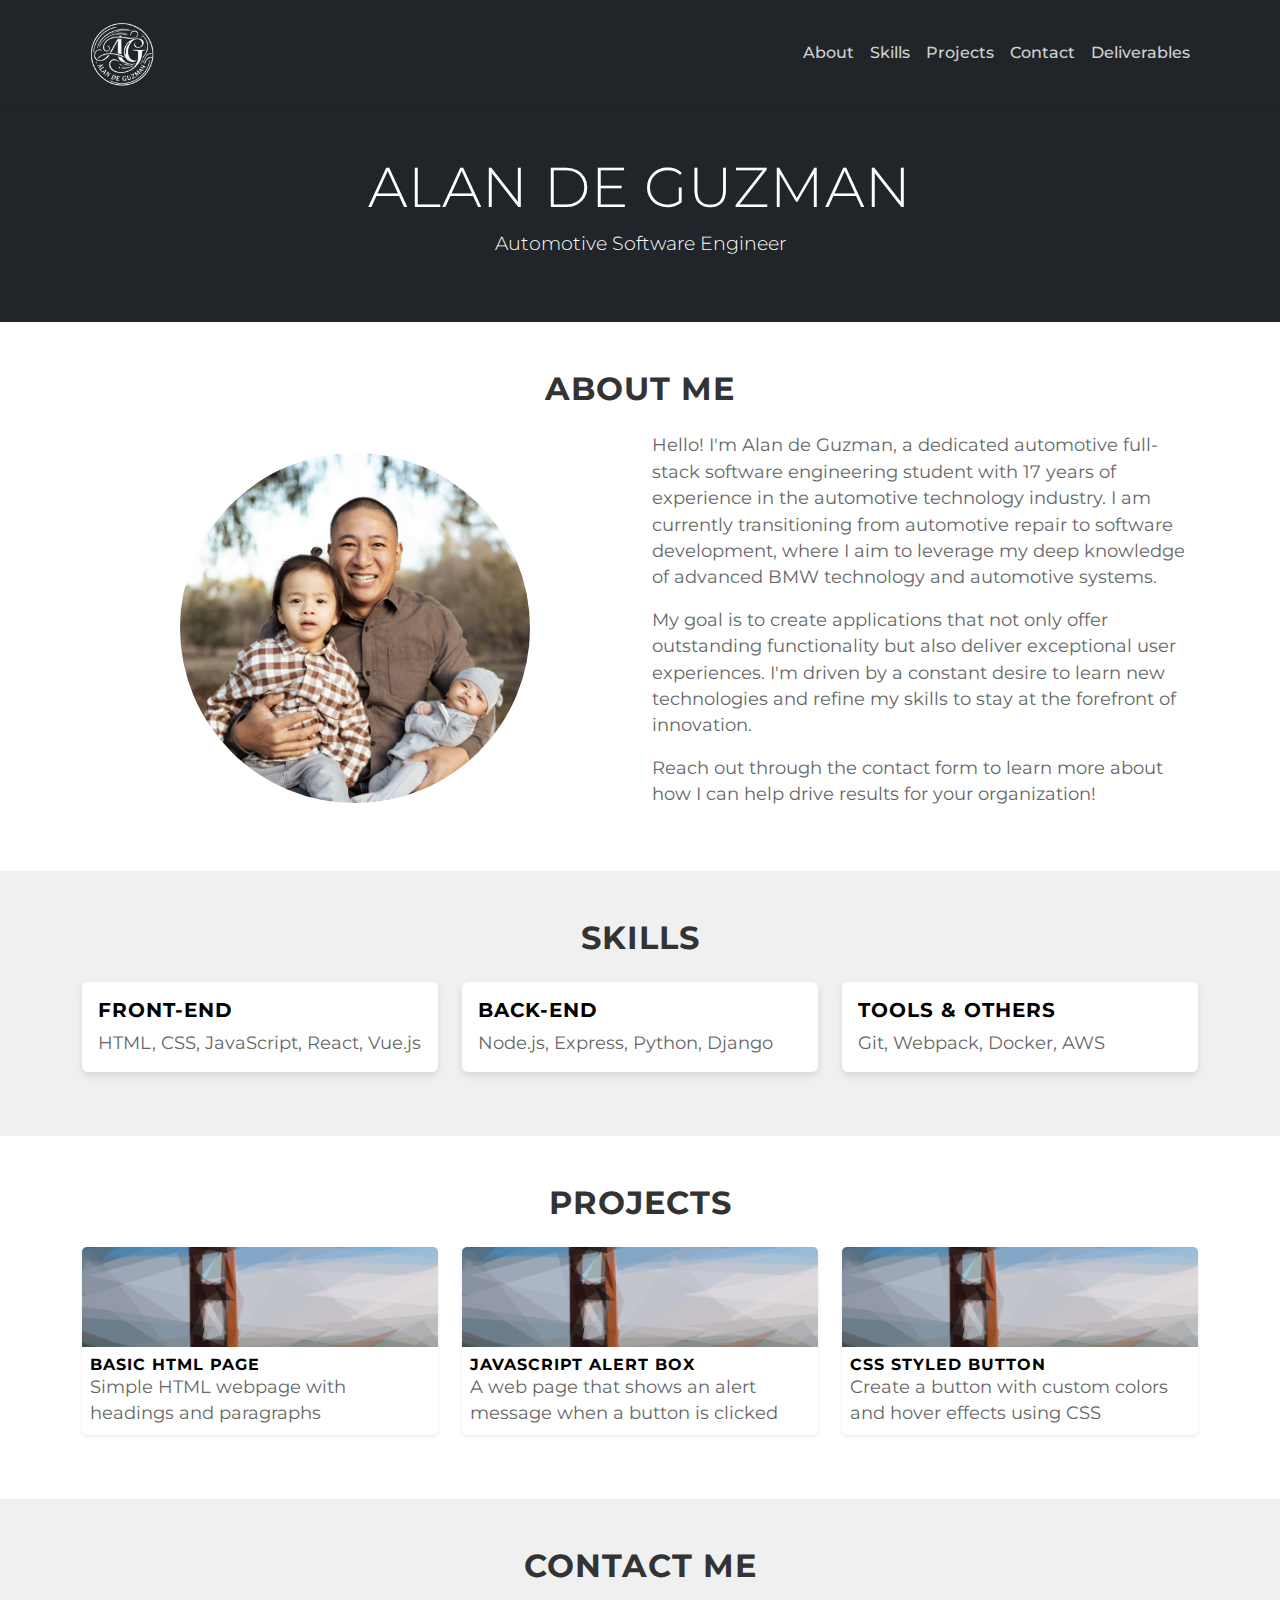
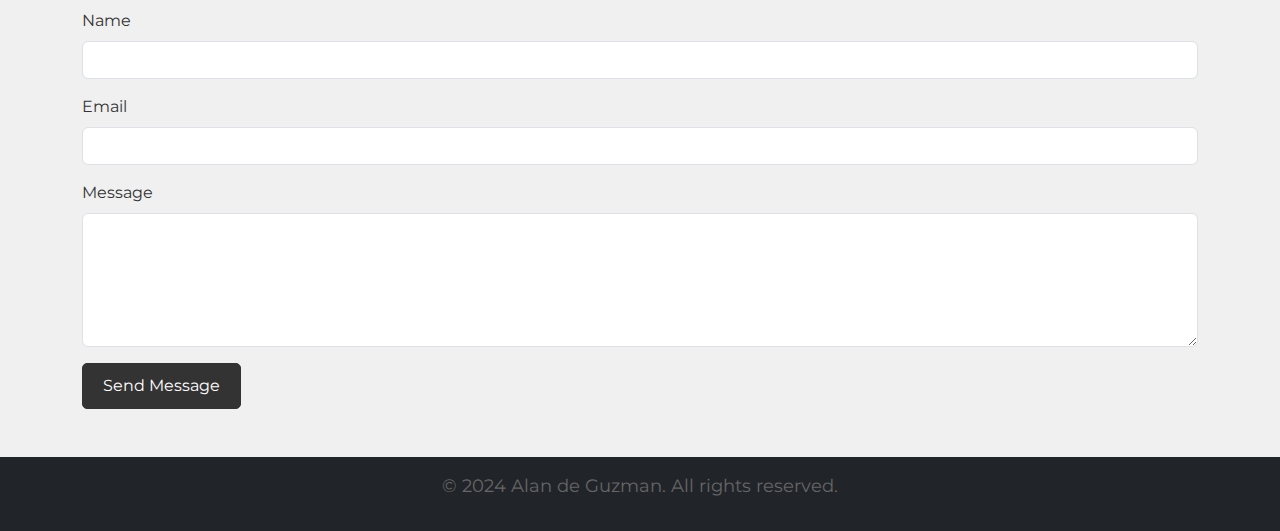
<file: index.html>
<!DOCTYPE html>
<html lang="en">
<head>
    <!-- Existing head content -->
    <meta charset="UTF-8">
    <meta name="viewport" content="width=device-width, initial-scale=1.0">
    <title>Alan de Guzman - Web Developer</title>
    <link href="https://cdn.jsdelivr.net/npm/bootstrap@5.3.0/dist/css/bootstrap.min.css" rel="stylesheet">
    <link href="css/styles.css" rel="stylesheet">
</head>
<body>
    <!-- Navbar -->
    <nav class="navbar navbar-expand-lg navbar-dark bg-dark">
        <div class="container">
            <a class="navbar-brand" href="index.html">
                <img src="images/website_logo2.png" alt="Website Logo" height="80">
            </a>
            <button class="navbar-toggler" type="button" data-bs-toggle="collapse" data-bs-target="#navbarNav" 
                    aria-controls="navbarNav" aria-expanded="false" aria-label="Toggle navigation">
                <span class="navbar-toggler-icon"></span>
            </button>
            <div class="collapse navbar-collapse" id="navbarNav">
                <ul class="navbar-nav ms-auto">
                    <li class="nav-item">
                        <a class="nav-link" href="#about">About</a>
                    </li>
                    <li class="nav-item">
                        <a class="nav-link" href="#skills">Skills</a>
                    </li>
                    <li class="nav-item">
                        <a class="nav-link" href="#projects">Projects</a>
                    </li>
                    <li class="nav-item">
                        <a class="nav-link" href="#contact">Contact</a>
                    </li>
                    <!-- New Deliverables Link -->
                    <li class="nav-item">
                        <a class="nav-link" href="deliverables.html">Deliverables</a>
                    </li>
                </ul>
            </div>
        </div>
    </nav>
    <!-- Header -->
    <header class="bg-dark text-white text-center py-5">
        <div class="container">
            <h1 class="display-4">Alan de Guzman</h1>
            <p class="lead">Automotive Software Engineer</p>
        </div>
    </header>
    <main>
        <!-- About Section -->
        <section id="about" class="py-5">
            <div class="container">
                <h2 class="text-center mb-4">About Me</h2>
                <div class="row">
                    <div class="col-md-6 d-flex justify-content-center align-items-center mb-4 mb-md-0">
                        <img src="images/headshot.jpg" alt="Alan de Guzman" class="img-fluid rounded-circle" style="max-width: 350px;">
                    </div>
                    <div class="col-md-6">
                        <p>Hello! I'm Alan de Guzman, a dedicated automotive full-stack software engineering student with 17 years of experience in the automotive technology industry. I am currently transitioning from automotive repair to software development, where I aim to leverage my deep knowledge of advanced BMW technology and automotive systems.</p>
                        <p>My goal is to create applications that not only offer outstanding functionality but also deliver exceptional user experiences. I'm driven by a constant desire to learn new technologies and refine my skills to stay at the forefront of innovation.</p>
                        <p>Reach out through the contact form to learn more about how I can help drive results for your organization!</p>
                    </div>
                </div>
            </div>
        </section>
        <!-- Skills Section -->
        <section id="skills" class="py-5 bg-light">
            <div class="container">
                <h2 class="text-center mb-4">Skills</h2>
                <div class="row">
                    <div class="col-md-4 mb-3">
                        <div class="card">
                            <div class="card-body">
                                <h5 class="card-title">Front-end</h5>
                                <p class="card-text">HTML, CSS, JavaScript, React, Vue.js</p>
                            </div>
                        </div>
                    </div>
                    <div class="col-md-4 mb-3">
                        <div class="card">
                            <div class="card-body">
                                <h5 class="card-title">Back-end</h5>
                                <p class="card-text">Node.js, Express, Python, Django</p>
                            </div>
                        </div>
                    </div>
                    <div class="col-md-4 mb-3">
                        <div class="card">
                            <div class="card-body">
                                <h5 class="card-title">Tools & Others</h5>
                                <p class="card-text">Git, Webpack, Docker, AWS</p>
                            </div>
                        </div>
                    </div>
                </div>
            </div>
        </section>
        <!-- Projects Section -->
        <section id="projects" class="py-5">
            <div class="container">
                <h2 class="text-center mb-4">Projects</h2>
                <div class="row" id="project-list">
                    <!-- Projects will be dynamically added here -->
                </div>
            </div>
        </section>
        <!-- Contact Section -->
        <section id="contact" class="py-5 bg-light">
            <div class="container">
                <h2 class="text-center mb-4">Contact Me</h2>
                <form id="contact-form" action="https://formspree.io/f/xkgwdvja" method="POST">
                    <div class="mb-3">
                        <label for="name" class="form-label">Name</label>
                        <input type="text" class="form-control" id="name" name="name" required>
                    </div>
                    <div class="mb-3">
                        <label for="email" class="form-label">Email</label>
                        <input type="email" class="form-control" id="email" name="email" required>
                    </div>
                    <div class="mb-3">
                        <label for="message" class="form-label">Message</label>
                        <textarea class="form-control" id="message" name="message" rows="5" required></textarea>
                    </div>
                    <!-- Hidden input to disable Formspree CAPTCHA -->
                    <input type="hidden" name="_captcha" value="false">
                    <!-- Redirect to a custom thank you page (optional) -->
                    <input type="hidden" name="_next" value="thankyou.html">
                    <button type="submit" class="btn btn-dark">Send Message</button>
                </form>
            </div>
        </section>
        <!-- Footer Section -->
        <footer class="bg-dark text-white text-center py-3">
            <div class="container">
                <p>&copy; 2024 Alan de Guzman. All rights reserved.</p>
            </div>
        </footer>
    </main>
    <script src="https://cdn.jsdelivr.net/npm/bootstrap@5.3.0/dist/js/bootstrap.bundle.min.js"></script>
    <script src="script.js"></script>
</body>
</html>
</file>
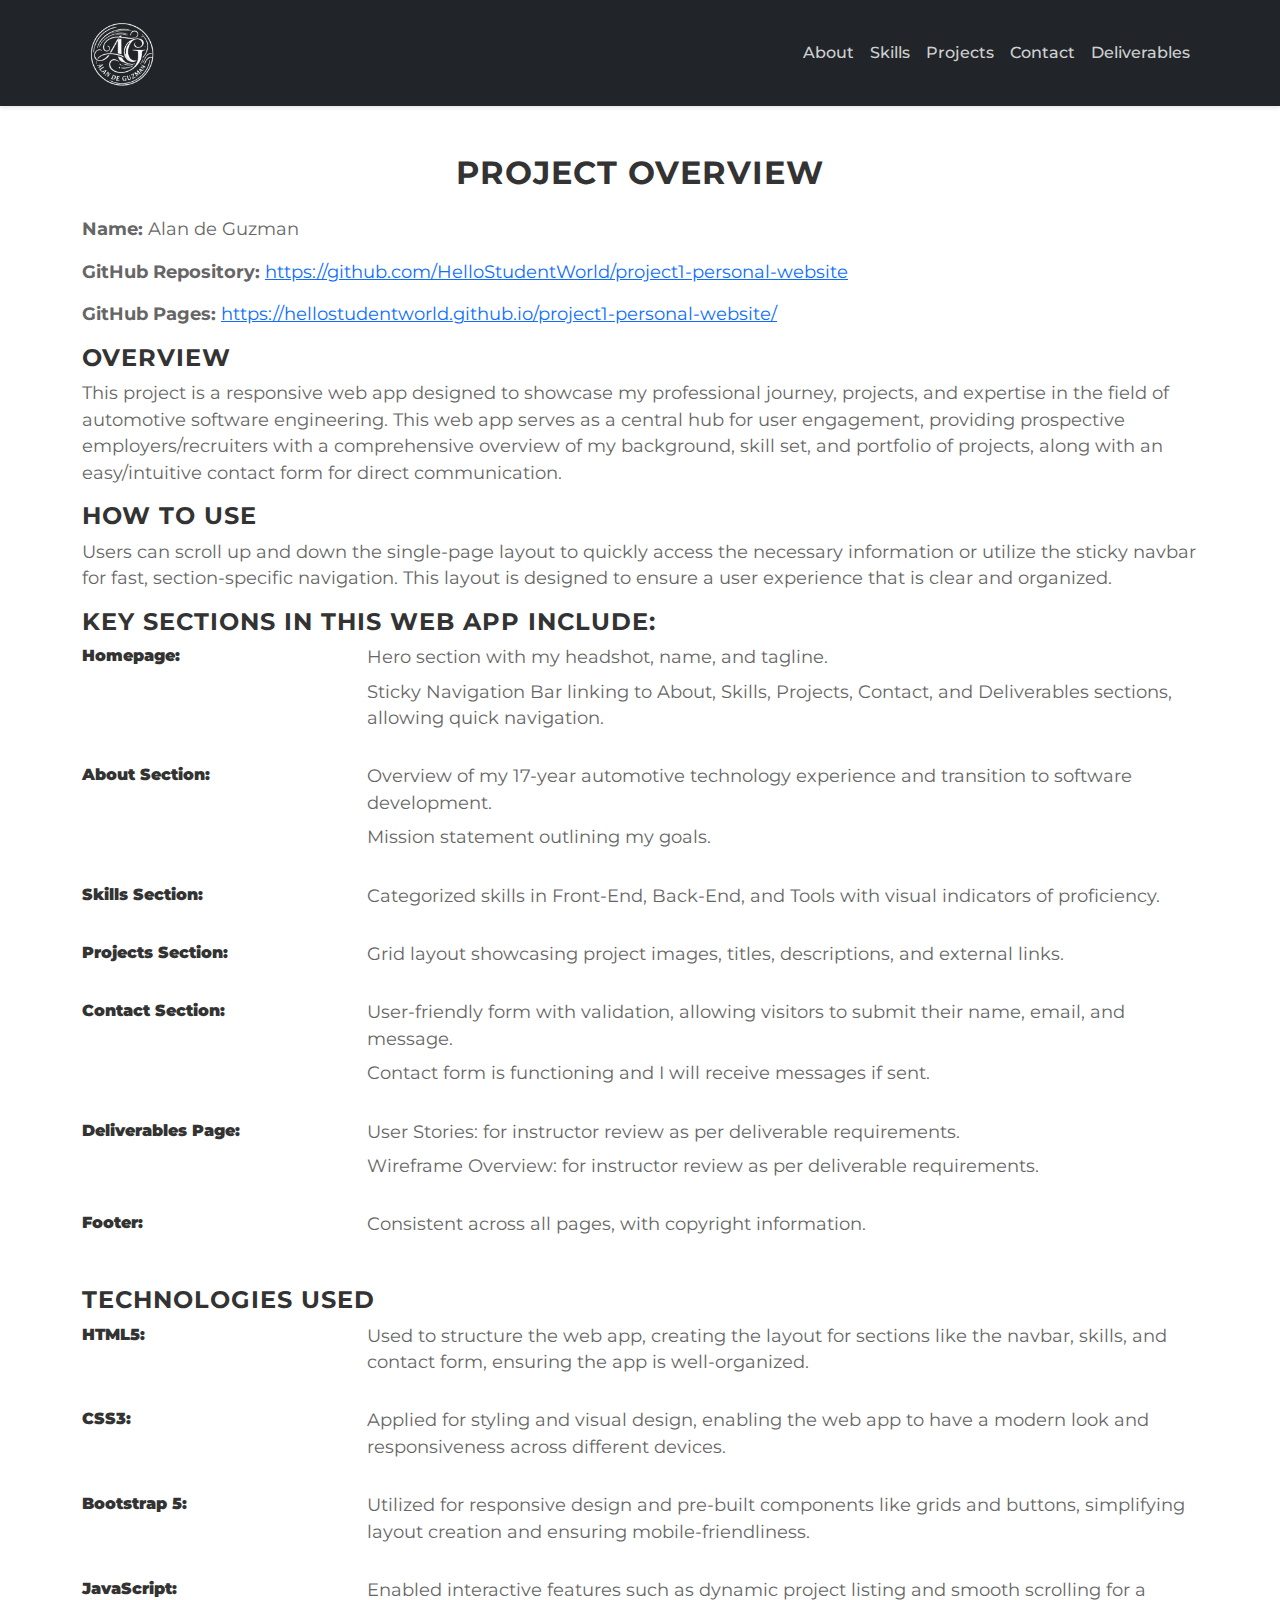
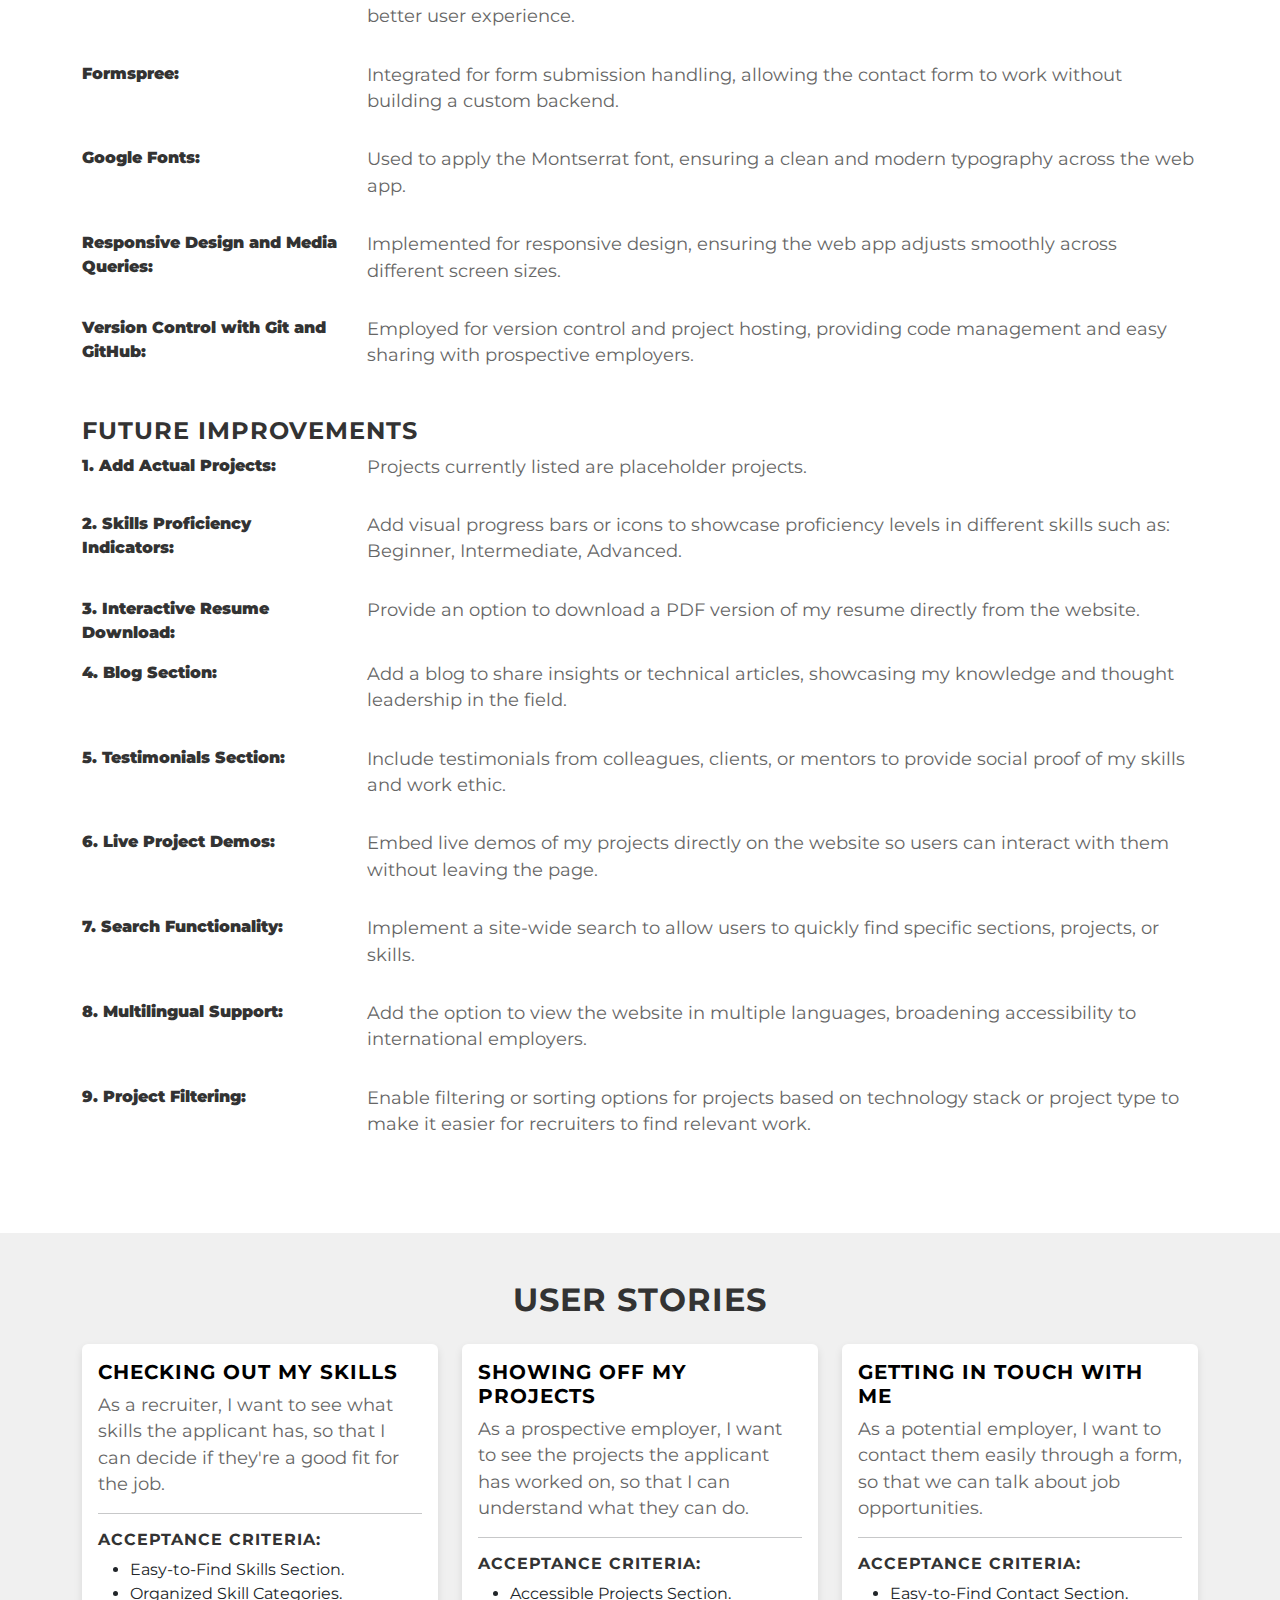
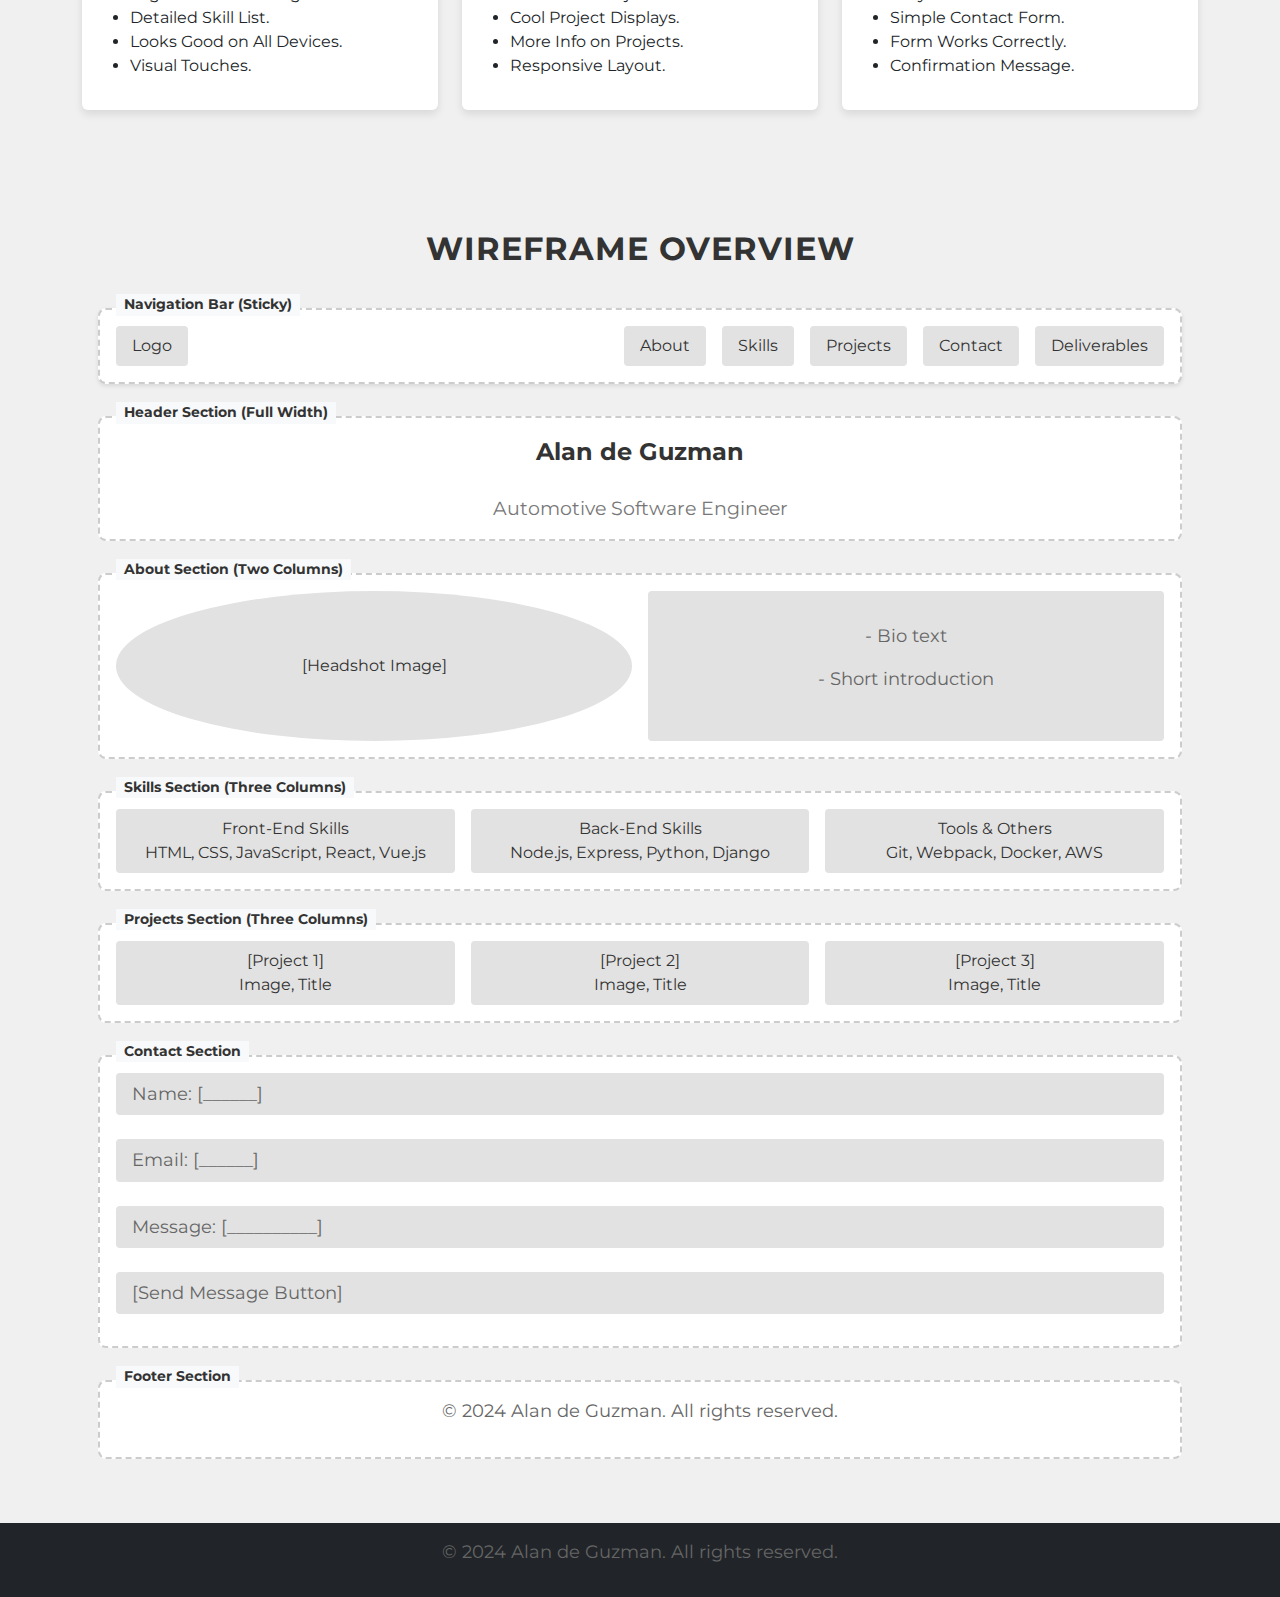
<file: deliverables.html>
<!DOCTYPE html>
<html lang="en">
<head>
    <!-- Head Content -->
    <meta charset="UTF-8">
    <meta name="viewport" content="width=device-width, initial-scale=1.0">
    <title>Deliverables - Alan de Guzman</title>
    <link href="https://cdn.jsdelivr.net/npm/bootstrap@5.3.0/dist/css/bootstrap.min.css" rel="stylesheet">
    <link href="css/styles.css" rel="stylesheet">
</head>
<body>
    <!-- Navbar -->
    <nav class="navbar navbar-expand-lg navbar-dark bg-dark">
        <div class="container">
            <a class="navbar-brand" href="index.html">
                <img src="images/website_logo2.png" alt="Website Logo" height="80">
            </a>
            
            <button class="navbar-toggler" type="button" data-bs-toggle="collapse" data-bs-target="#navbarNavDeliverables" 
                    aria-controls="navbarNavDeliverables" aria-expanded="false" aria-label="Toggle navigation">
                <span class="navbar-toggler-icon"></span>
            </button>
            <div class="collapse navbar-collapse" id="navbarNavDeliverables">
                <ul class="navbar-nav ms-auto">
                    <li class="nav-item">
                        <a class="nav-link" href="index.html#about">About</a>
                    </li>
                    <li class="nav-item">
                        <a class="nav-link" href="index.html#skills">Skills</a>
                    </li>
                    <li class="nav-item">
                        <a class="nav-link" href="index.html#projects">Projects</a>
                    </li>
                    <li class="nav-item">
                        <a class="nav-link" href="index.html#contact">Contact</a>
                    </li>
                    <!-- Active Deliverables Link -->
                    <li class="nav-item">
                        <a class="nav-link active" aria-current="page" href="deliverables.html">Deliverables</a>
                    </li>
                </ul>
            </div>
        </div>
    </nav>
    <!-- Main Content -->
    <main>
        <!-- Project Overview Section (Added) -->
        <section id="project-overview" class="py-5 bg-white">
            <div class="container">
                <h2 class="text-center mb-4">Project Overview</h2>
                
                <p><strong>Name:</strong> Alan de Guzman</p>
                
                <p><strong>GitHub Repository:</strong> <a href="https://github.com/HelloStudentWorld/project1-personal-website" target="_blank">https://github.com/HelloStudentWorld/project1-personal-website</a></p>
                
                <p><strong>GitHub Pages:</strong> <a href="https://hellostudentworld.github.io/project1-personal-website/" target="_blank">https://hellostudentworld.github.io/project1-personal-website/</a></p>
                
                <h4>Overview</h4>
                <p>This project is a responsive web app designed to showcase my professional journey, projects, and expertise in the field of automotive software engineering. This web app serves as a central hub for user engagement, providing prospective employers/recruiters with a comprehensive overview of my background, skill set, and portfolio of projects, along with an easy/intuitive contact form for direct communication.</p>
                
                <h4>How to Use</h4>
                <p>Users can scroll up and down the single-page layout to quickly access the necessary information or utilize the sticky navbar for fast, section-specific navigation. This layout is designed to ensure a user experience that is clear and organized.</p>
                
                <h4>Key Sections in this Web App Include:</h4>
                <dl class="row">
                    <dt class="col-sm-3"><strong>Homepage:</strong></dt>
                    <dd class="col-sm-9">
                        <p>Hero section with my headshot, name, and tagline.</p>
                        <p>Sticky Navigation Bar linking to About, Skills, Projects, Contact, and Deliverables sections, allowing quick navigation.</p>
                    </dd>

                    <dt class="col-sm-3"><strong>About Section:</strong></dt>
                    <dd class="col-sm-9">
                        <p>Overview of my 17-year automotive technology experience and transition to software development.</p>
                        <p>Mission statement outlining my goals.</p>
                    </dd>

                    <dt class="col-sm-3"><strong>Skills Section:</strong></dt>
                    <dd class="col-sm-9">
                        <p>Categorized skills in Front-End, Back-End, and Tools with visual indicators of proficiency.</p>
                    </dd>

                    <dt class="col-sm-3"><strong>Projects Section:</strong></dt>
                    <dd class="col-sm-9">
                        <p>Grid layout showcasing project images, titles, descriptions, and external links.</p>
                    </dd>

                    <dt class="col-sm-3"><strong>Contact Section:</strong></dt>
                    <dd class="col-sm-9">
                        <p>User-friendly form with validation, allowing visitors to submit their name, email, and message.</p>
                        <p>Contact form is functioning and I will receive messages if sent.</p>
                    </dd>

                    <dt class="col-sm-3"><strong>Deliverables Page:</strong></dt>
                    <dd class="col-sm-9">
                        <p>User Stories: for instructor review as per deliverable requirements.</p>
                        <p>Wireframe Overview: for instructor review as per deliverable requirements.</p>
                    </dd>

                    <dt class="col-sm-3"><strong>Footer:</strong></dt>
                    <dd class="col-sm-9">
                        <p>Consistent across all pages, with copyright information.</p>
                    </dd>
                </dl>
                
                <h4>Technologies Used</h4>
                <dl class="row">
                    <dt class="col-sm-3"><strong>HTML5:</strong></dt>
                    <dd class="col-sm-9">
                        <p>Used to structure the web app, creating the layout for sections like the navbar, skills, and contact form, ensuring the app is well-organized.</p>
                    </dd>

                    <dt class="col-sm-3"><strong>CSS3:</strong></dt>
                    <dd class="col-sm-9">
                        <p>Applied for styling and visual design, enabling the web app to have a modern look and responsiveness across different devices.</p>
                    </dd>

                    <dt class="col-sm-3"><strong>Bootstrap 5:</strong></dt>
                    <dd class="col-sm-9">
                        <p>Utilized for responsive design and pre-built components like grids and buttons, simplifying layout creation and ensuring mobile-friendliness.</p>
                    </dd>

                    <dt class="col-sm-3"><strong>JavaScript:</strong></dt>
                    <dd class="col-sm-9">
                        <p>Enabled interactive features such as dynamic project listing and smooth scrolling for a better user experience.</p>
                    </dd>

                    <dt class="col-sm-3"><strong>Formspree:</strong></dt>
                    <dd class="col-sm-9">
                        <p>Integrated for form submission handling, allowing the contact form to work without building a custom backend.</p>
                    </dd>

                    <dt class="col-sm-3"><strong>Google Fonts:</strong></dt>
                    <dd class="col-sm-9">
                        <p>Used to apply the Montserrat font, ensuring a clean and modern typography across the web app.</p>
                    </dd>

                    <dt class="col-sm-3"><strong>Responsive Design and Media Queries:</strong></dt>
                    <dd class="col-sm-9">
                        <p>Implemented for responsive design, ensuring the web app adjusts smoothly across different screen sizes.</p>
                    </dd>

                    <dt class="col-sm-3"><strong>Version Control with Git and GitHub:</strong></dt>
                    <dd class="col-sm-9">
                        <p>Employed for version control and project hosting, providing code management and easy sharing with prospective employers.</p>
                    </dd>
                </dl>
                
                <h4>Future Improvements</h4>
                <dl class="row">
                    <dt class="col-sm-3"><strong>1. Add Actual Projects:</strong></dt>
                    <dd class="col-sm-9">
                        <p>Projects currently listed are placeholder projects.</p>
                    </dd>

                    <dt class="col-sm-3"><strong>2. Skills Proficiency Indicators:</strong></dt>
                    <dd class="col-sm-9">
                        <p>Add visual progress bars or icons to showcase proficiency levels in different skills such as: Beginner, Intermediate, Advanced.</p>
                    </dd>

                    <dt class="col-sm-3"><strong>3. Interactive Resume Download:</strong></dt>
                    <dd class="col-sm-9">
                        <p>Provide an option to download a PDF version of my resume directly from the website.</p>
                    </dd>

                    <dt class="col-sm-3"><strong>4. Blog Section:</strong></dt>
                    <dd class="col-sm-9">
                        <p>Add a blog to share insights or technical articles, showcasing my knowledge and thought leadership in the field.</p>
                    </dd>

                    <dt class="col-sm-3"><strong>5. Testimonials Section:</strong></dt>
                    <dd class="col-sm-9">
                        <p>Include testimonials from colleagues, clients, or mentors to provide social proof of my skills and work ethic.</p>
                    </dd>

                    <dt class="col-sm-3"><strong>6. Live Project Demos:</strong></dt>
                    <dd class="col-sm-9">
                        <p>Embed live demos of my projects directly on the website so users can interact with them without leaving the page.</p>
                    </dd>

                    <dt class="col-sm-3"><strong>7. Search Functionality:</strong></dt>
                    <dd class="col-sm-9">
                        <p>Implement a site-wide search to allow users to quickly find specific sections, projects, or skills.</p>
                    </dd>

                    <dt class="col-sm-3"><strong>8. Multilingual Support:</strong></dt>
                    <dd class="col-sm-9">
                        <p>Add the option to view the website in multiple languages, broadening accessibility to international employers.</p>
                    </dd>

                    <dt class="col-sm-3"><strong>9. Project Filtering:</strong></dt>
                    <dd class="col-sm-9">
                        <p>Enable filtering or sorting options for projects based on technology stack or project type to make it easier for recruiters to find relevant work.</p>
                    </dd>
                </dl>
            </div>
        </section>
        <!-- User Stories Section -->
        <section id="user-stories" class="py-5 bg-light">
            <div class="container">
                <h2 class="text-center mb-4">User Stories</h2>
                <div class="row">
                    <!-- User Story 1: Checking Out My Skills -->
                    <div class="col-md-4 mb-4">
                        <div class="card h-100">
                            <div class="card-body">
                                <h5 class="card-title">Checking Out My Skills</h5>
                                <p class="card-text">
                                    As a recruiter, I want to see what skills the applicant has, so that I can decide if they're a good fit for the job.
                                </p>
                                <hr>
                                <h6>Acceptance Criteria:</h6>
                                <ul>
                                    <li>Easy-to-Find Skills Section.</li>
                                    <li>Organized Skill Categories.</li>
                                    <li>Detailed Skill List.</li>
                                    <li>Looks Good on All Devices.</li>
                                    <li>Visual Touches.</li>
                                </ul>
                            </div>
                        </div>
                    </div>
                    <!-- User Story 2: Showing Off My Projects -->
                    <div class="col-md-4 mb-4">
                        <div class="card h-100">
                            <div class="card-body">
                                <h5 class="card-title">Showing Off My Projects</h5>
                                <p class="card-text">
                                    As a prospective employer, I want to see the projects the applicant has worked on, so that I can understand what they can do.
                                </p>
                                <hr>
                                <h6>Acceptance Criteria:</h6>
                                <ul>
                                    <li>Accessible Projects Section.</li>
                                    <li>Cool Project Displays.</li>
                                    <li>More Info on Projects.</li>
                                    <li>Responsive Layout.</li>
                                </ul>
                            </div>
                        </div>
                    </div>
                    <!-- User Story 3: Getting in Touch with Me -->
                    <div class="col-md-4 mb-4">
                        <div class="card h-100">
                            <div class="card-body">
                                <h5 class="card-title">Getting in Touch with Me</h5>
                                <p class="card-text">
                                    As a potential employer, I want to contact them easily through a form, so that we can talk about job opportunities.
                                </p>
                                <hr>
                                <h6>Acceptance Criteria:</h6>
                                <ul>
                                    <li>Easy-to-Find Contact Section.</li>
                                    <li>Simple Contact Form.</li>
                                    <li>Form Works Correctly.</li>
                                    <li>Confirmation Message.</li>
                                </ul>
                            </div>
                        </div>
                    </div>
                </div>
            </div>
        </section>
        <!-- Wireframe Overview Section -->
        <section id="wireframe-overview" class="py-5 bg-light">
            <div class="container">
                <h2 class="text-center mb-4">Wireframe Overview</h2>
                <div class="wireframe-diagram-grid">
                    <!-- Navigation Bar -->
                    <div class="wireframe-element navbar">
                        <span class="wireframe-label">Navigation Bar (Sticky)</span>
                        <div class="wireframe-content navbar-content">
                            <span class="wireframe-logo">Logo</span>
                            <div class="wireframe-links">
                                <span class="wireframe-link">About</span>
                                <span class="wireframe-link">Skills</span>
                                <span class="wireframe-link">Projects</span>
                                <span class="wireframe-link">Contact</span>
                                <span class="wireframe-link">Deliverables</span>
                            </div>
                        </div>
                    </div>
                    <!-- Header Section -->
                    <div class="wireframe-element header">
                        <span class="wireframe-label">Header Section (Full Width)</span>
                        <div class="wireframe-content header-content">
                            <span class="wireframe-title">Alan de Guzman</span>
                            <span class="wireframe-subtitle">Automotive Software Engineer</span>
                        </div>
                    </div>
                    <!-- About Section -->
                    <div class="wireframe-element about">
                        <span class="wireframe-label">About Section (Two Columns)</span>
                        <div class="wireframe-content about-content">
                            <div class="wireframe-image">[Headshot Image]</div>
                            <div class="wireframe-text">
                                <p>- Bio text</p>
                                <p>- Short introduction</p>
                            </div>
                        </div>
                    </div>
                    <!-- Skills Section -->
                    <div class="wireframe-element skills">
                        <span class="wireframe-label">Skills Section (Three Columns)</span>
                        <div class="wireframe-content skills-content">
                            <div class="wireframe-skill">Front-End Skills<br>HTML, CSS, JavaScript, React, Vue.js</div>
                            <div class="wireframe-skill">Back-End Skills<br>Node.js, Express, Python, Django</div>
                            <div class="wireframe-skill">Tools & Others<br>Git, Webpack, Docker, AWS</div>
                        </div>
                    </div>
                    <!-- Projects Section -->
                    <div class="wireframe-element projects">
                        <span class="wireframe-label">Projects Section (Three Columns)</span>
                        <div class="wireframe-content projects-content">
                            <div class="wireframe-project">[Project 1]<br>Image, Title</div>
                            <div class="wireframe-project">[Project 2]<br>Image, Title</div>
                            <div class="wireframe-project">[Project 3]<br>Image, Title</div>
                        </div>
                    </div>
                    <!-- Contact Section -->
                    <div class="wireframe-element contact">
                        <span class="wireframe-label">Contact Section</span>
                        <div class="wireframe-content contact-content">
                            <p>Name: [______]</p>
                            <p>Email: [______]</p>
                            <p>Message: [__________]</p>
                            <p>[Send Message Button]</p>
                        </div>
                    </div>
                    <!-- Footer Section -->
                    <div class="wireframe-element footer">
                        <span class="wireframe-label">Footer Section</span>
                        <div class="wireframe-content footer-content">
                            <p>© 2024 Alan de Guzman. All rights reserved.</p>
                        </div>
                    </div>
                </div>
            </div>
        </section>
    </main>
    <!-- Footer Section -->
    <footer class="bg-dark text-white text-center py-3">
        <div class="container">
            <p>&copy; 2024 Alan de Guzman. All rights reserved.</p>
        </div>
    </footer>
    <!-------------------------------------------->
    <script src="https://cdn.jsdelivr.net/npm/bootstrap@5.3.0/dist/js/bootstrap.bundle.min.js"></script>
    <script src="script.js"></script>
</body>
</html>
</file>
<file: css/styles.css>
@import url('https://fonts.googleapis.com/css2?family=Montserrat:wght@400;700&display=swap');

body {
    font-family: 'Montserrat', sans-serif;
    color: #333;
    background-color: #fff;
}

.navbar {
    box-shadow: 0 2px 4px rgba(0, 0, 0, 0.1);
}

.navbar-brand {
    font-weight: bold;
}

.navbar-brand img {
    max-height: 80px;
    transition: transform 0.3s ease;
}

.navbar-brand img:hover {
    transform: scale(1.1);
}

.nav-link {
    position: relative;
    font-weight: 500;
    transition: color 0.3s ease;
}

.nav-link::after {
    content: '';
    position: absolute;
    width: 0;
    height: 2px;
    bottom: 0;
    left: 0;
    background-color: #f0f0f0;
    transition: width 0.3s ease;
}

.nav-link:hover::after {
    width: 100%;
}

.nav-link:hover {
    color: #f0f0f0;
}

.btn-dark {
    background-color: #333;
    border-color: #333;
    padding: 10px 20px;
    font-size: 1rem;
    border-radius: 5px;
    transition: background-color 0.3s ease;
}

.btn-dark:hover {
    background-color: #555;
    border-color: #555;
}

.card {
    border: none;
    box-shadow: 0 4px 8px rgba(0, 0, 0, 0.1);
    transition: transform 0.3s ease, box-shadow 0.3s ease;
}

.card:hover {
    transform: translateY(-10px);
    box-shadow: 0 8px 16px rgba(0, 0, 0, 0.2);
}

#skills .card {
    height: 100%;
}

.form-control:focus {
    border-color: #666;
    box-shadow: 0 0 0 0.2rem rgba(0, 0, 0, 0.25);
}

@media (max-width: 768px) {
    h1 {
        font-size: 2.5rem;
    }
}

h1, h2, h3, h4, h5, h6 {
    font-weight: 700;
    letter-spacing: 1px;
    text-transform: uppercase;
}

h1 {
    font-size: 3rem;
    color: #ffffff;
}

h2, h3, h4, h5, h6 {
    color: #333;
}

p, .card-text {
    font-size: 1.1rem;
    color: #666;
}

.text-muted {
    color: #666 !important;
}

.navbar-dark .navbar-nav .nav-link {
    color: rgba(255, 255, 255, 0.8);
}

.navbar-dark .navbar-nav .nav-link:hover,
.navbar-dark .navbar-nav .nav-link:focus {
    color: #fff;
}

.lead {
    font-size: 1.2rem;
    color: #ffffff;
}

.bg-light {
    background-color: #f0f0f0 !important;
}

.card-title {
    color: #000;
}

.form-label {
    color: #333;
}

/* Wireframe Overview Styles */
#wireframe-overview {
    background-color: #f8f9fa;
    color: #333;
}

.wireframe-diagram-grid {
    display: grid;
    grid-template-rows: repeat(7, auto);
    gap: 2rem;
    padding: 1rem;
}

.wireframe-element {
    border: 2px dashed #ccc;
    padding: 1rem;
    border-radius: 8px;
    background-color: #ffffff;
    position: relative;
}

.wireframe-label {
    position: absolute;
    top: -1rem;
    left: 1rem;
    background-color: #f8f9fa;
    padding: 0 0.5rem;
    font-weight: bold;
    font-size: 0.9rem;
}

.wireframe-content {
    display: flex;
    flex-wrap: wrap;
    gap: 1rem;
}

.wireframe-logo,
.wireframe-link,
.wireframe-skill,
.wireframe-project,
.wireframe-image,
.wireframe-text,
.contact-content p {
    background-color: #e2e2e2;
    padding: 0.5rem 1rem;
    border-radius: 4px;
    text-align: center;
}

.wireframe-navbar-content,
.wireframe-header-content,
.wireframe-about-content,
.wireframe-skills-content,
.wireframe-projects-content,
.wireframe-contact-content,
.wireframe-footer-content {
    display: flex;
    gap: 1rem;
}

/* Updated Navbar Alignment */
.navbar-content {
    display: flex;
    justify-content: space-between; /* Space between logo and links */
    align-items: center; /* Vertical alignment */
    width: 100%;
}

.wireframe-logo {
    background-color: #e2e2e2;
    padding: 0.5rem 1rem;
    border-radius: 4px;
    text-align: center;
}

.wireframe-links {
    display: flex;
    gap: 1rem; /* Space between links */
}

.wireframe-link {
    background-color: #e2e2e2;
    padding: 0.5rem 1rem;
    border-radius: 4px;
    text-align: center;
}

/* Header Section */
.header-content {
    display: flex;
    flex-direction: column;
    align-items: center; /* Center horizontally */
    text-align: center; /* Center text */
}

.wireframe-title {
    font-size: 1.5rem;
    font-weight: bold;
    margin-bottom: 0.5rem;
}

.wireframe-subtitle {
    font-size: 1.2rem;
    color: #777;
}

/* Updated About Section for Equal Columns and Centered Content */
.wireframe-about-content {
    display: flex;
    gap: 1rem;
}

.wireframe-image,
.wireframe-text {
    flex: 1; /* Equal width columns */
    display: flex;
    justify-content: center; /* Horizontally center content */
    align-items: center; /* Vertically center content */
    text-align: center; /* Center text within column */
}

.wireframe-image {
    background-color: #e2e2e2;
    width: 150px;
    height: 150px;
    border-radius: 50%;
    display: flex;
    align-items: center;
    justify-content: center;
}

.wireframe-text {
    flex: 1;
    display: flex;
    flex-direction: column;
    justify-content: center;
    align-items: center;
    text-align: center;
}

/* Skills Section */
.wireframe-skills-content {
    display: flex;
    gap: 1rem;
}

.wireframe-skill {
    flex: 1;
    min-width: 150px;
    text-align: center;
}

/* Projects Section */
.wireframe-projects-content {
    display: flex;
    gap: 1rem;
}

.wireframe-project {
    flex: 1;
    min-width: 150px;
    text-align: center;
}

/* Contact Section - Aligned to Left */
.contact-content {
    display: flex;
    flex-direction: column;
    gap: 0.5rem;
    align-items: flex-start; /* Align content to the left */
}

.contact-content p {
    width: 100%;
    text-align: left; /* Align text to the left */
}

/* Footer Section */
.footer-content {
    display: flex;
    flex-direction: column;
    text-align: center;
}

/* Definition List Styles for Deliverables Page */
#project-overview dl dt {
    font-weight: 700;
    margin-bottom: 0.5rem;
    /* Remove border-bottom */
    /* border-bottom: 1px solid #ddd; */
    padding-bottom: 0.5rem;
}

#project-overview dl dd {
    margin-bottom: 1rem;
    /* Remove border-bottom */
    /* border-bottom: 1px solid #ddd; */
    padding-bottom: 0.5rem;
}

#project-overview dl dd p {
    margin-bottom: 0.5rem;
}

#project-overview dl dt,
#project-overview dl dd {
    /* border-bottom: 1px solid #ddd; */ /* Removed */
    padding-bottom: 0.5rem;
}

#project-overview dl dd ul {
    padding-left: 1rem;
    list-style-type: none;
}

#project-overview dl dd ul li::before {
    content: "• ";
    color: #333;
    font-weight: bold;
}

#project-overview dl dd ul li {
    margin-bottom: 0.5rem;
}

@media (max-width: 768px) {
    .wireframe-content {
        flex-direction: column;
        align-items: center;
    }

    .wireframe-navbar-content,
    .wireframe-skills-content,
    .wireframe-projects-content {
        flex-direction: column;
        align-items: center;
    }

    .wireframe-link,
    .wireframe-skill,
    .wireframe-project {
        width: 100%;
    }

    .wireframe-image {
        width: 100px;
        height: 100px;
    }

    .wireframe-about-content {
        flex-direction: column;
        align-items: center;
    }

    .wireframe-title,
    .wireframe-subtitle {
        width: 100%;
    }

    /* Definition List Responsive Adjustments */
    #project-overview dl dt, #project-overview dl dd {
        padding-left: 0;
        /* border-bottom: none; */ /* Already removed above */
    }
}
</file>
